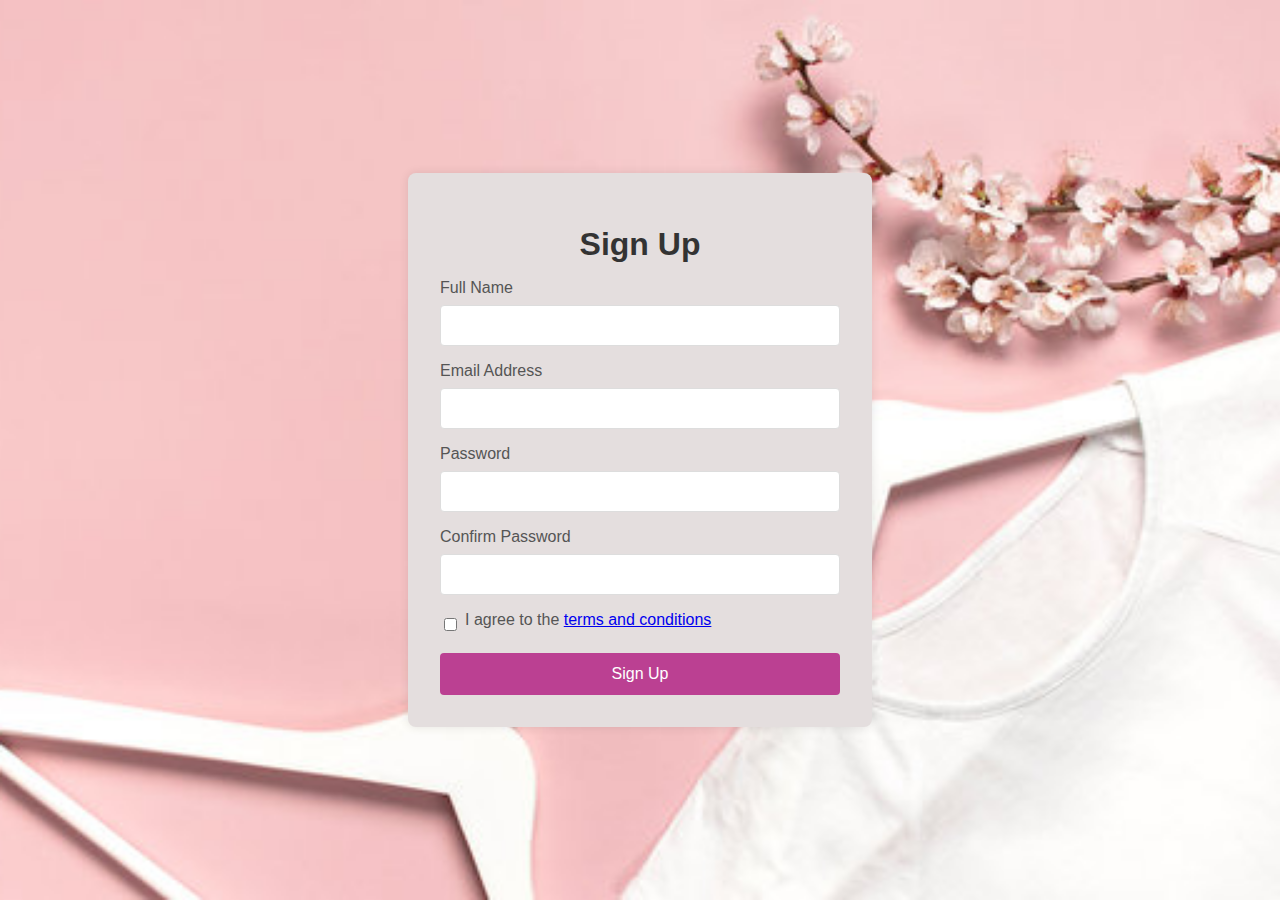
<file: Clothes Store/signup.html>
<!DOCTYPE html>
<html lang="en">
<head>
    <meta charset="UTF-8">
    <meta name="viewport" content="width=device-width, initial-scale=1.0">
    <title>Signup - Clothing Store</title>
    <link rel="stylesheet" href="signup.css">
</head>
<body>
    <div class="container">
        <h1>Sign Up</h1>
        <form action="#" method="post" class="signup-form">
            <label for="name">Full Name</label>
            <input type="text" id="name" name="name" required>

            <label for="email">Email Address</label>
            <input type="email" id="email" name="email" required>

            <label for="password">Password</label>
            <input type="password" id="password" name="password" required>

            <label for="confirm-password">Confirm Password</label>
            <input type="password" id="confirm-password" name="confirm-password" required>

            <div class="terms">
                <input type="checkbox" id="terms" name="terms" required>
                <label for="terms">I agree to the <a href="#">terms and conditions</a></label>
            </div>

            <button type="submit">Sign Up</button>
        </form>
    </div>
</body>
</html>
</file>
<file: Clothes Store/signup.css>
body {
    font-family: Arial, sans-serif;
    background-image: url('assets/img5.jpg');  
    background-size: cover; 
    background-position: center;  
    background-repeat: no-repeat;  
    display: flex;
    justify-content: center;
    align-items: center;
    height: 100vh;
    margin: 0;
}

.container {
    background: #e4dede;
    padding: 2rem;
    border-radius: 8px;
    box-shadow: 0 0 10px rgba(0, 0, 0, 0.1);
    width: 100%;
    max-width: 400px;
}

h1 {
    margin-bottom: 1rem;
    color: #333;
    text-align: center;
}

.signup-form {
    display: flex;
    flex-direction: column;
}

label {
    margin-bottom: 0.5rem;
    color: #555;
}

input[type="text"],
input[type="email"],
input[type="password"] {
    padding: 0.75rem;
    margin-bottom: 1rem;
    border: 1px solid #ddd;
    border-radius: 4px;
}

.terms {
    display: flex;
    align-items: center;
    margin-bottom: 1rem;
}

.terms input[type="checkbox"] {
    margin-right: 0.5rem;
}

button {
    padding: 0.75rem;
    background-color:#bb4092;
    color: #fff;
    border: none;
    border-radius: 4px;
    cursor: pointer;
    font-size: 1rem;
}

button:hover {
    background-color: #e0adc7;
}
</file>
